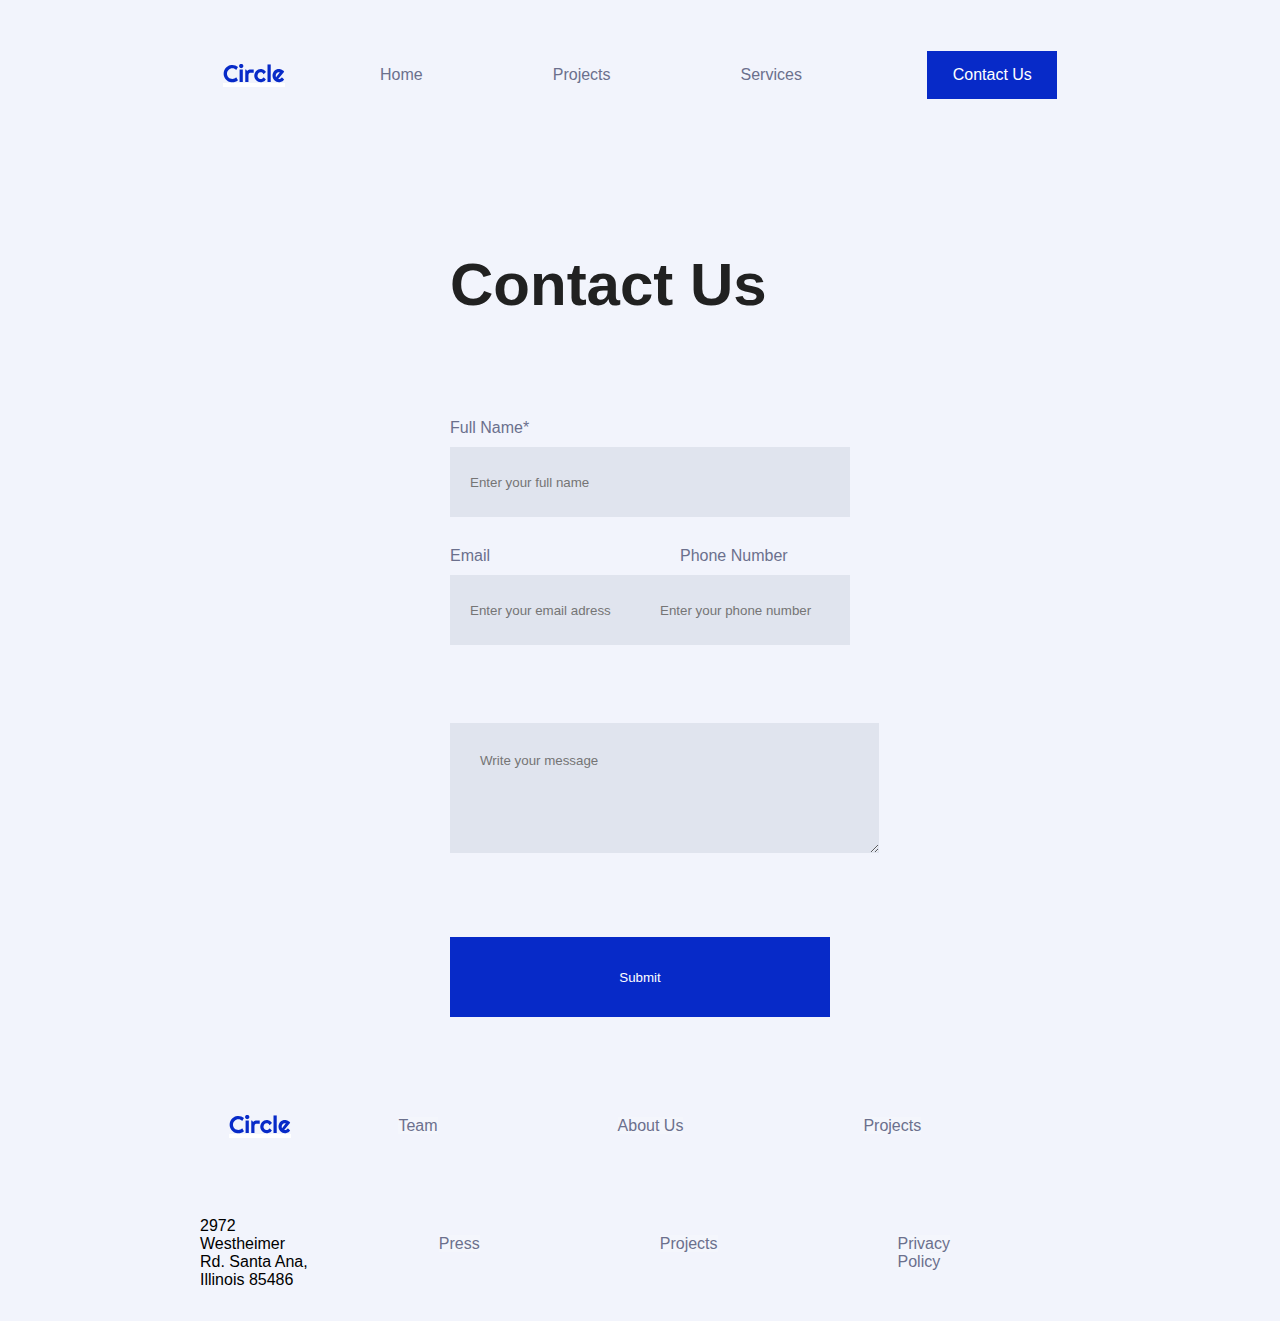
<file: pages/contact.html>
<!DOCTYPE html>
<html lang="en">
<head>
    <meta charset="UTF-8">
    <meta name="viewport" content="width=device-width, initial-scale=1.0">
    <title>Contact Us</title>
    <link rel="stylesheet" href="../css/contact.css">
    <link rel="stylesheet" href="../css/index.css">
</head>
<body>
    <header class="header-container">
        <nav class="nav-bar">
            <a href="">
        <img src="../assets/logos/circle.svg" alt="">
        </a>
          <ul class="nav-menu">
            <li class="nav-links">
              <a href="../index.html" class="nav-link">Home</a>
            </li>
            <li class="nav-links">
              <a href="./index.html#projects" class="nav-link">Projects</a>
            </li>
            <li class="nav-links">
              <a href="./index.html#services" class="nav-link">Services</a>
            </li>
          </ul>
       
          <a href="./pages/contact.html"class="button-contact-us button-color">Contact Us</a>
        </nav>
     </header>

     <form class="container-form" action="" id="contactForm">
        <h1>Contact Us</h1>
        <div class="name-input">
            <label for="name">Full Name*</label><br>
            <input type="text" id="name" name="name" placeholder="Enter your full name" required>
        </div>
        <div class="email-phone-input">
            <div>
                <label for="email">Email</label><br>
                <input type="email" id="email-form" name="email" placeholder="Enter your email adress" required>
            </div>
            <div>
                <label for="phone" class="phone-m">Phone Number</label><br>
                <input type="tel" id="phone-form" name="phone" placeholder="Enter your phone number" required>
            </div>
        </div>
        <div class="message-form">
            <label for="message"></label><br>
            <textarea id="message-form" name="message" placeholder="Write your message" required></textarea>
        </div>
        <div class="buttonSubmit">
       <button type="submit" id="submitForm">Submit</button>
        </div>
     </form>

     <!-- footer -->
     <footer class="footer-container">

        <nav class="nav-footer">
            <a href="">
        <img src="../assets/logos/circle.svg" alt="">
        </a>
          <ul class="nav-menu">
            <li class="nav-links">
              <a href="./index.html" class="nav-link">Team </a>
            </li>
            <li class="nav-links">
              <a href="./index.html#projects" class="nav-link">About Us</a>
            </li>
            <li class="nav-links">
              <a href="#services" class="nav-link">Projects</a>
            </li>
          </ul>
        </nav>
    
        <nav class="nav-footer">
          <p>2972 Westheimer Rd. Santa Ana,
            <br />
            Illinois 85486</p>
            <ul class="footer-nav-menu">
              <li class="nav-links">
                <a href="./index.html" class="nav-link">Press</a>
              </li>
              <li class="nav-links">
                <a href="./index.html#projects" class="nav-link">Projects</a>
              </li>
              <li class="nav-links">
                <a href="#services" class="nav-link">Privacy Policy</a>
              </li>
            </ul>
        </nav>
     </footer>
     <script src="../js/contact.js"></script>
</body>
</html>
</file>
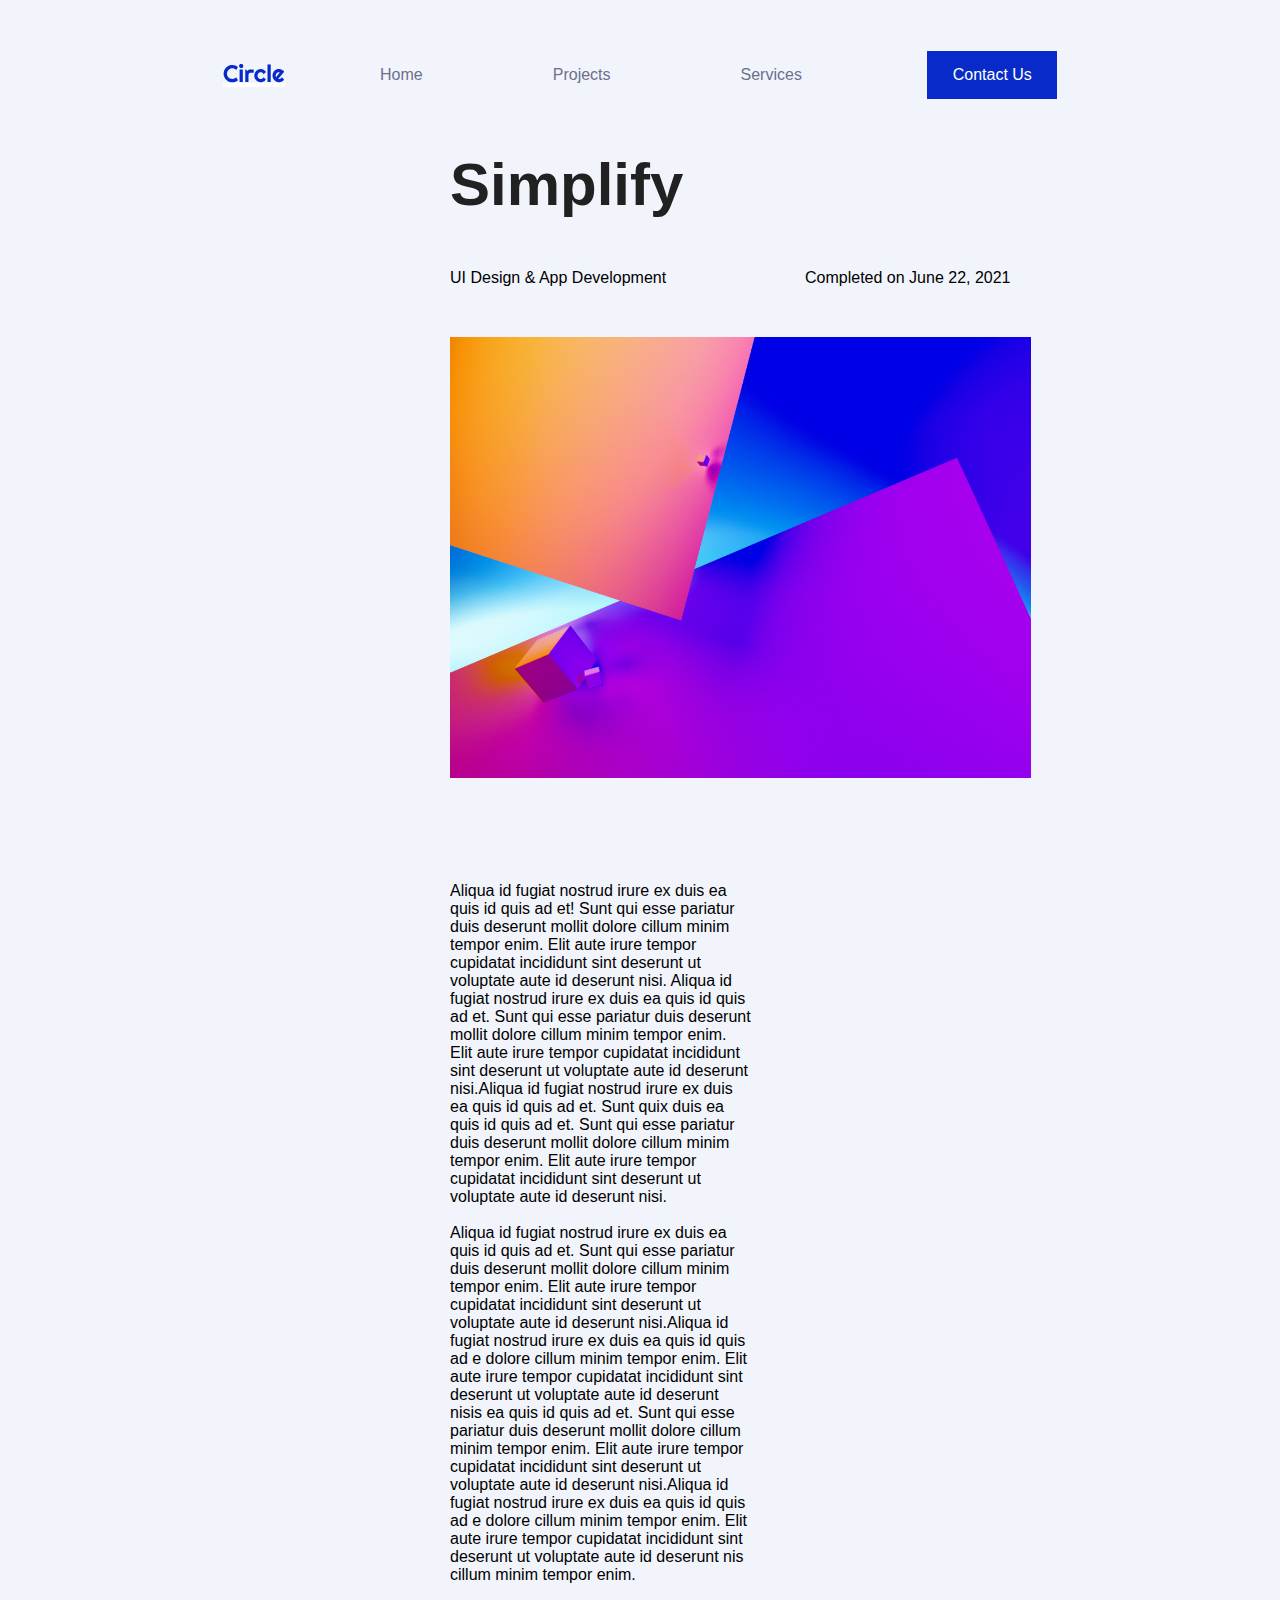
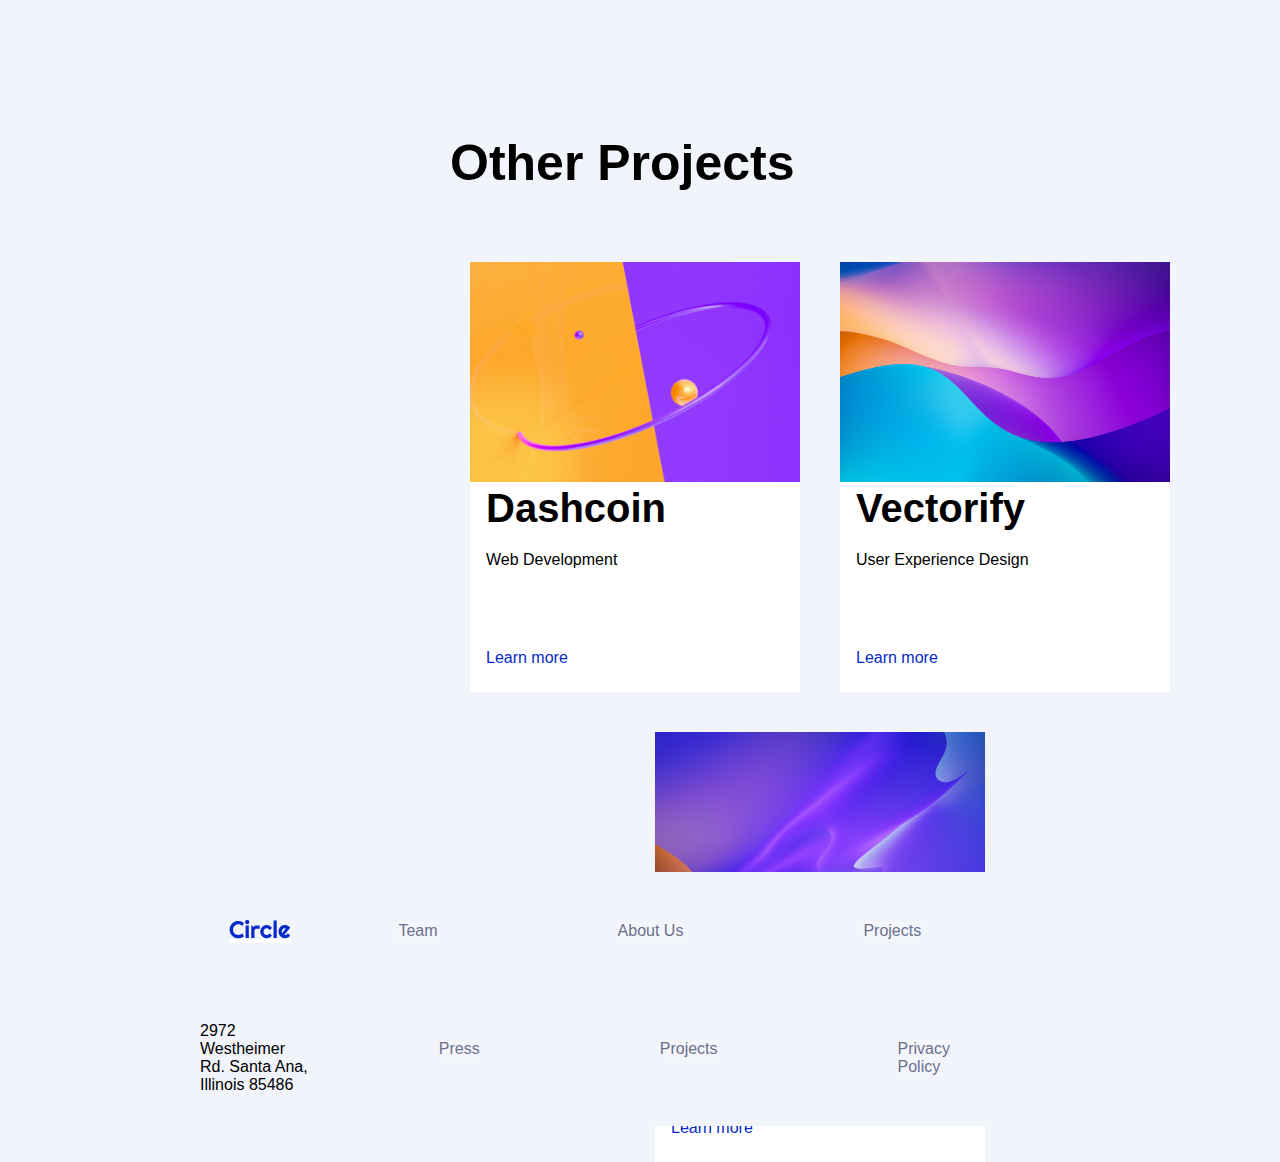
<file: pages/projects.html>
<!DOCTYPE html>
<html lang="en">
<head>
    <meta charset="UTF-8">
    <meta name="viewport" content="width=device-width, initial-scale=1.0">
    <title>Projects</title>
    <link rel="stylesheet" href="../css/projects.css">
    <link rel="stylesheet" href="../css/index.css">
</head>
<body>
     <!-- NAV -->
  <header class="header-container">
    <nav class="nav-bar">
        <a href="../index.html">
    <img src="../assets/logos/circle.svg" alt="">
    </a>
      <ul class="nav-menu">
        <li class="nav-links">
          <a href="../index.html" class="nav-link">Home</a>
        </li>
        <li class="nav-links">
          <a href="./index.html#projects" class="nav-link">Projects</a>
        </li>
        <li class="nav-links">
          <a href="./index.html#services" class="nav-link">Services</a>
        </li>
      </ul>
   
      <a href="./pages/contact.html"class="button-contact-us button-color">Contact Us</a>
    </nav>
 </header>

 <section class="hero-s" id="project">
   <div class="Simplify">
    <div class="hero-t">
      <h1>Simplify</h1>
      <div class="simplify_block">
        <p id="ui-p">UI Design & App Development</p>
        <p>Completed on June 22, 2021</p>
      </div>
      <div class="img-pro">
        <img src="../assets/projects-section/1.jpg" alt="img">
      </div>
      <div class=" text-s">
        <p>Aliqua id fugiat nostrud irure ex duis ea quis id quis ad et! Sunt qui esse pariatur duis deserunt mollit dolore cillum minim tempor enim. Elit aute irure tempor cupidatat incididunt sint deserunt ut voluptate aute id deserunt nisi. Aliqua id fugiat nostrud irure ex duis ea quis id quis ad et. Sunt qui esse pariatur duis deserunt mollit dolore cillum minim tempor enim. Elit aute irure tempor cupidatat incididunt sint deserunt ut voluptate aute id deserunt nisi.Aliqua id fugiat nostrud irure ex duis ea quis id quis ad et. Sunt quix duis ea quis id quis ad et. Sunt qui esse pariatur duis deserunt mollit dolore cillum minim tempor enim. Elit aute irure tempor cupidatat incididunt sint deserunt ut voluptate aute id deserunt nisi. <br><br>
          Aliqua id fugiat nostrud irure ex duis ea quis id quis ad et. Sunt qui esse pariatur duis deserunt mollit dolore cillum minim tempor enim. Elit aute irure tempor cupidatat incididunt sint deserunt ut voluptate aute id deserunt nisi.Aliqua id fugiat nostrud irure ex duis ea quis id quis ad e dolore cillum minim tempor enim. Elit aute irure tempor cupidatat incididunt sint deserunt ut voluptate aute id deserunt nisis ea quis id quis ad et. Sunt qui esse pariatur duis deserunt mollit dolore cillum minim tempor enim. Elit aute irure tempor cupidatat incididunt sint deserunt ut voluptate aute id deserunt nisi.Aliqua id fugiat nostrud irure ex duis ea quis id quis ad e dolore cillum minim tempor enim. Elit aute irure tempor cupidatat incididunt sint deserunt ut voluptate aute id deserunt nis cillum minim tempor enim.
        </p>
      </div>
    </div>
</div>
 </section>

 
<!-- Project Section -->


<h2 id="projects" class="title-project">Other Projects</h2>

<div class="container">
<article class="card">
  <img src="../assets/projects-section/4.jpg" alt="">
  <h3>Dashcoin</h3>
  <p>Web Development</p>
  <a href="../pages/projects.html">Learn more</a>
</article>

<article class="card">
  <img src="../assets/projects-section/5.jpg" alt="">
  <h3>Vectorify</h3>
  <p>User Experience Design</p>
  <a href="../pages/projects.html">Learn more</a>
</article>

<article class="card">
  <img src="../assets/projects-section/6.jpg" alt="">
  <h3>Lorem ipsum</h3>
  <p>Lorem ipsum</p>
  <a href="../pages/projects.html">Learn more</a>
</article>
</div>

<!-- Footer -->

<footer class="footer-container">

  <nav class="nav-footer">
      <a href="../index.html">
  <img src="../assets/logos/circle.svg" alt="">
  </a>
    <ul class="nav-menu">
      <li class="nav-links">
        <a href="./index.html" class="nav-link">Team </a>
      </li>
      <li class="nav-links">
        <a href="./index.html#projects" class="nav-link">About Us</a>
      </li>
      <li class="nav-links">
        <a href="#services" class="nav-link">Projects</a>
      </li>
    </ul>
  </nav>

  <nav class="nav-footer">
    <p>2972 Westheimer Rd. Santa Ana,
      <br />
      Illinois 85486</p>
      <ul class="footer-nav-menu">
        <li class="nav-links">
          <a href="./index.html" class="nav-link">Press</a>
        </li>
        <li class="nav-links">
          <a href="./index.html#projects" class="nav-link">Projects</a>
        </li>
        <li class="nav-links">
          <a href="#services" class="nav-link">Privacy Policy</a>
        </li>
      </ul>
  </nav>

</footer>

 <script src="../js/projects.js"></script>
</body>
</html>
</file>
<file: css/contact.css>
label {
    color: var(--neutral-medium);
}

.container-form {
 margin: 250px;
 margin-top: 100px;
 margin-bottom: 50px;
 text-align: left;
}
.container-form h1 {
    margin-bottom: 100px;
}
#name {
    width: 100%;
    border: none;
    background-color: #e0e4ee;
    height: 70px;
    margin-block-start: 10px;
    padding-left: 20px;
    margin-bottom: 30px;
}


#email-form {
    width: 90%;
    border: none;
    background-color: #e0e4ee;
    height: 70px;
    margin-block-start: 10px;
    padding-left: 20px;
    margin-bottom: 30px;
}

#phone-form {
    width: 100%;
    border: none;
    background-color: #e0e4ee;
    height: 70px;
    margin-block-start: 10px;
    padding-left: 20px;

}
.phone-m {
    margin-left: 40px;
}

.email-phone-input {
    display: flex;
    width: 100%;
}
.email-phone-input>div {
    width: 100%;
    margin-block-end: 20px;
}

#message-form {
    width: 97%;
    border: none;
    background-color: #e0e4ee;
    height: 70px;
    margin-block-start: 10px;
    padding: 30px;
    margin-bottom: 30px;
}

.buttonSubmit {  
    margin-top: 50px;
}

#submitForm {   
    width: 100%;
    height: 80px;
    border: none;
    background-color: #072ac8;
    color: white;;
    font-weight: normal;
}

#submitForm:hover {
    cursor: pointer;
    color: #ffc600;
    text-decoration: none;
}


/* Mensajes de error */
.error-message {
    color: red;
    font-size: 12px;
    margin-top: 5px;
    display: block;
}
</file>
<file: css/index.css>
:root {
  --primary-default: #072AC8;
  --primary-hover: #A2D6F9;
  --primary-light: #d1edff;
  --Background: #f2f4fc;
  --accent: #43D2FF;
  --secondary: #FFC600;
  --secondary2: #FCE300;
  --neutral-light: #F4F6FC;
  --primary-tapped: #D1EDFF;
  --neutral-medium: #6B708D;
  --neutral-dark: #212121;

}


html,
body { 
  padding-left: 100px;
  padding-right: 100px;
  box-sizing: border-box;
}

* {
  background: var(--Background); 
  margin: 0 auto;
  padding: 0;
  font-family: Roboto, sans-serif;
  max-width: 1000;
}

h1 {
  font-size: 60px;
  font-weight: bold;
  color: var(--neutral-dark);
}

h2 {
  font-size: 50px;
  font-weight: bold;
}

h3 {
  font-size: 40px;
  font-weight: bold;
}

h4 {
  font-size: 24px;
  font-weight: bold;
  line-height: 150%;
}
 
/*NAVBAR*/

.header-container {
  display: flex;
  flex-direction: column;
  height: 150px;
  width: 100%;
  z-index: 100;
 
}

.nav-bar {
  display: flex;
  flex-wrap: wrap;
  justify-content: space-between;
  align-items: center;
  height: 200px;
  max-width: 1200px;
  width: 100%;
}



.nav-links {
  margin: 50px 50px;
}

.nav-bar ul {
  list-style: none;
  display: flex;
  justify-content: center;
}

.nav-bar ul li {
  margin-right: 80px;
}


.nav-bar ul li a {
  text-decoration: none;
  color: var(--neutral-medium);
  background: var(--Background); 
}

.nav-bar ul li a:hover {
  color: var(--primary-default);
}

.button-contact-us {
  background-color: var(--primary-default);
  color: white;
  text-decoration: none;
  padding: 15px;;
  border: none;
  text-align: center;
  min-width: 100px; 
}


/* Section Hero */


.hero { 
  margin-bottom: 150px;
  margin-top: 80px;
  max-width: 70%;
}

.hero_content {
  display: flex;
  align-items: center;
  }

.hero-section h1 {
  margin-bottom: 50px;
}
.hero-section p {
  margin-bottom: 50px;
}


.hero-images {
  position: relative;
}

.img-hero {
  width: 500px;
  max-width: 100%;
}

.img-card {
  max-width: 250px;
  position: absolute;
  top: 0%;
  left: -15%;
  background-color: rgba(0, 0, 0, 0);
  display: none;
}

.img-card-botton {
  top: auto;
  left: auto;
  right: -15%;
  bottom: -15%;
}
.hero-images img {
  width: 100%;
  height: 100%;
  object-fit: cover; 
}



.hero-links a {
  text-decoration: none;
  padding: 10px;

}

.button-color:hover {
  color: var(--secondary);
}

/* Client */


.client {
  display: flex;
  justify-content: space-between;
  align-items: center;
  gap: 50px;
  padding-left: 200px;
  padding-right: 200px;
}

.client img {
  width: 105px;
  margin: 0 auto;
  filter: grayscale(1);
  transition: all 0.4s ease-in-out;
}

.client img:hover {
  filter: grayscale(0);
  width: 150px;
  transition: all 0.4s ease-in-out;
}

/* Projects */

.title-project {
  margin-top: 100px;
  margin-bottom: 50px;;
  margin-left: 250px;;
}

.container{
  width: 100%;
  max-width: 1200px;
  height: 430px;
  display: flex;
  flex-wrap: wrap;
  justify-content: center;
  margin-left: 180px;
  margin-bottom: 200px;
}

.container .card{
  width: 330px;
  height: 430px;
  border-radius: none;
  overflow: hidden;
  margin: 20px;
  transition: all 0.25s;
}

.container .card:hover{
  transform: translateY(-15px);
  box-shadow: 10px 5px 5px var(--neutral-medium);
}

.container .card img{
  width: 330px;
  height: 220px;
}


.container .card h3{
  font-weight: 600;
  margin-bottom: 20px;
  padding: 0 1rem;
}

.container .card p{
  padding: 0 1rem;
  font-size: 16px;
  font-weight: 300;
  margin-bottom: 80px;
}

.container .card p.marg1{
  padding: 0 1rem;
  font-size: 16px;
  font-weight: 300;
  margin-bottom: 110px;
}




.container .card a {
  font-weight: 500;
  text-decoration: none;
  color: var(--primary-default);
  padding: 0 1rem;
}
#marg1 {
  margin-top: 20px;
}
.card{
  background: white;
}
.card p, h3, a {
  background: white;
}


/* Testimonial */

.testimonial {
margin-top: 100px;
background-image: url("../assets/testimonial-section/orbit.png");
background-color: var(--neutral-dark);
background-size: cover;
background-repeat: no-repeat;
position: relative;
/* padding: 100px 100px; */
margin: 5%;
text-align: center;

}

.testimonial-icons {
background-color: var(--neutral-dark)
} 

.icon1 {
height: 100px;
margin-right: 1300px;
margin-bottom: 200px;
background-color: var(--neutral-dark);
}
.icon2 {
background-color: var(--neutral-dark);
height: 100px;
margin-bottom: 200px;

}
.icon3 {
background-color: var(--neutral-dark);
height: 100px;
margin-top: 100px;
margin-right: 1300px;
}
.icon4 {
background-color: var(--neutral-dark);
height: 100px;
}

.testimonial-text {
background-color: var(--neutral-dark);
position: absolute;
top: 50%;
left: 50%;
transform: translate(-50%, -50%);
}

.testimonial-text h3 {
  color: white;
  background-color: var(--NeutralDark);
  font-weight: bold;
  font-size: 30px;
  margin-bottom: 30px;
  font-size: 40px;
  }



.testimonial-text p {
  background-color: var(--NeutralDark);
  color: var(--secondary);
  font-size: 20px;
  margin-bottom: 40px;
}

.testimonial-profile {
  background-color: var(--NeutralDark);
  display: flex;
  align-items: center;
  max-width: 200px;
  
}

.testimonial-profile-img {
  width: 80px;
  height: 80px;
  border-radius: 50%;

}

.testimonial-profile-info {
background-color: var(--neutral-dark);

}

.testimonial-profile-info p.kristin {
color: #a2d6f9;

}
.kristin {
  margin-top: 40px;
}
.testimonial-profile-info p.booking {
margin-left: 30px;
}

/* Our Services */ 


.container .card .img-services {
  background-color: var(--primary-light);
  border-radius: 50%;
  padding: 10px;
  margin: 10px;
  width: 40px;
  height: 40px;
  margin-top: 30px;
  margin-bottom: 20px;
  margin-left: 20px;
}

/* Questions */ 


.email-section {
  width: 100%;
  height: 500px;
  background-color: var(--secondary);
  display: flex;
  flex-direction: column;
  justify-content: center;
  align-items: center;
  margin-bottom: 10rem;
  font-size: 30px;
  margin-bottom: 100px;
}

.email-section h3 {
  color: var(--neutral-dark);
  margin-bottom: 1px;
  background-color: var(--secondary);
}

.email-section p {
  margin-top: 1.25rem;
  background-color: var(--secondary);
}

div.email-button {
   background-color: var(--secondary);
  
}

#email {
  font-size: 20px;
  border: none;
  height: 60px;
  margin-right: 10px;
  background: url(/assets/newsletter/icon/mail.svg);
  background-repeat: no-repeat;
  background-position: 10%;
  text-align: center;
  background-color: #FFFFFF;
  padding-left: 120px;
  padding-right: 100px;
  border: 0;
  margin-top: 50px;
}

.button-subscribe {
  background-color: var(--primary-default);
  color: white;
  text-decoration: none;
  padding-left: 40px;
  padding-right: 40px;
  border: none;
  text-align: center;
  min-width: 100px; 
  margin: 20px;
  height: 60px;
}

/* footer */ 


.footer-container {
  display: flex;
  flex-direction: column;
  height: 150px;
  width: 100%;
  z-index: 100;
 }

.nav-footer {
  display: flex;
  justify-content: space-between;
  align-items: center;
  height: 200px;
  max-width: 1200px;
  width: 100%;
}

.nav-footer p {
  margin-right: 40px;
}


.nav-links {
  margin: 50px 50px;
}

.nav-footer ul {
  list-style: none;
  display: flex;
  justify-content: center;
}

.nav-footer ul li {
  margin-right: 130px;
}


.nav-footer ul li a {
  text-decoration: none;
  color: var(--neutral-medium);
  background-color: var(--neutral-light);
}

.nav-footer ul li a:hover {
  color: var(--primary-default);
}

.footer-nav-menu {
  margin-left: 40px;
}
</file>
<file: css/projects.css>
.hero-s { 
    margin-bottom: 150px;

  }
.hero-s h1{
    margin-bottom: 50px;
    margin-left: 250px;
}
.hero-y {
    width: 100%;
}
#ui-p {
    margin-left: 250px;
}
.simplify {
    display: block;
   
}

.simplify_block {
    display: flex;
    justify-content: space-between;
    margin-bottom: 50px;
}



.img-pro img {
    width: 66%;
    height: 500x;
    object-fit: cover;
    margin-left: 250px;
    margin-right: 300px;
}

.text-s {
    margin-left: 250px;
    margin-right: 327px;
    margin-top: 100px;
}
</file>
